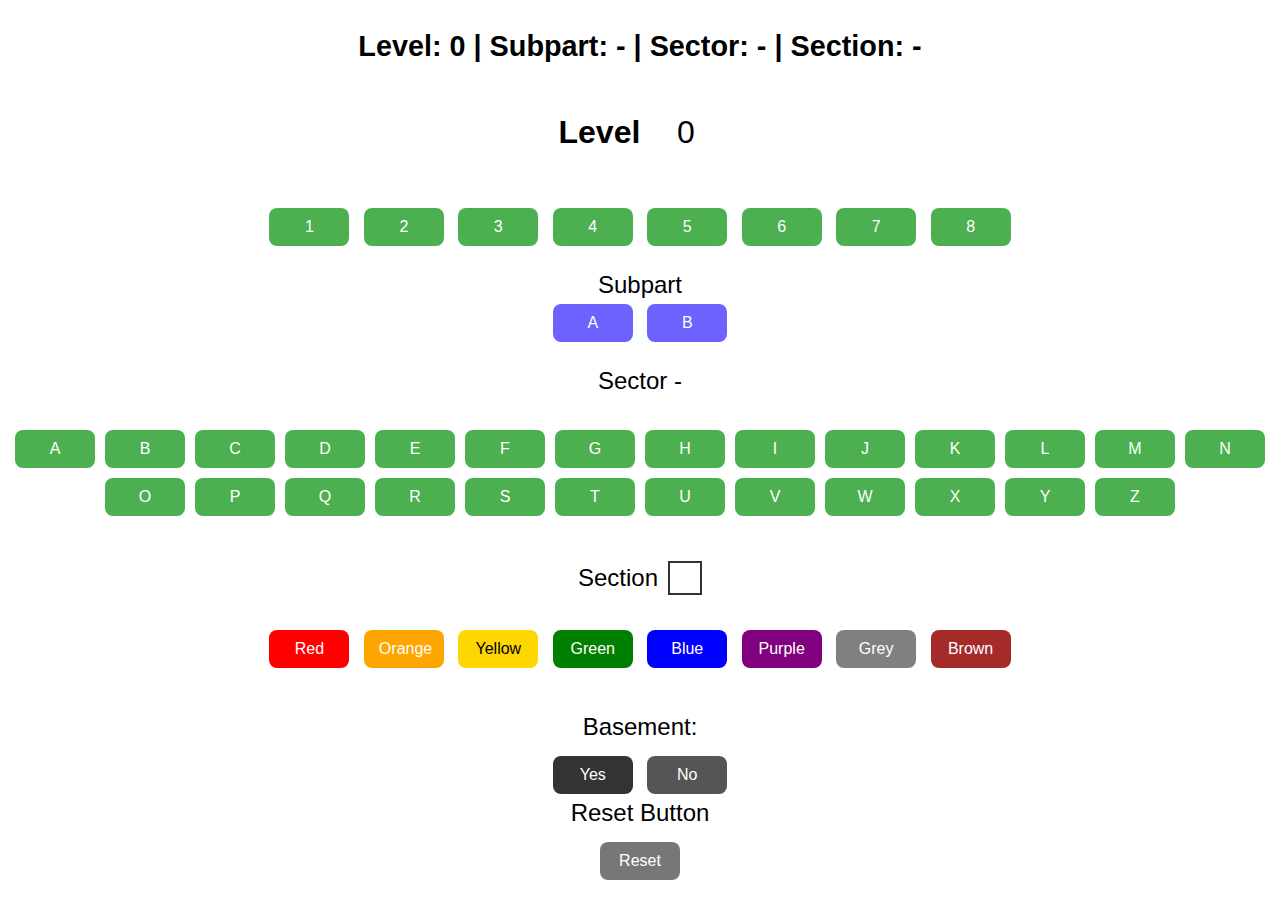
<file: index.html>
<!DOCTYPE html>
<html lang="en">
<head>
  <meta charset="UTF-8">
  <title>Level, Sector & Section Selector</title>
  <style>
    body {
      font-family: Arial, sans-serif;
      text-align: center;
      margin-top: 30px;
    }

    #summary-display {
      font-size: 1.8em;
      margin-bottom: 30px;
      font-weight: bold;
    }

    h1 {
      font-size: 2em;
      display: inline-block;
      margin-right: 10px;
    }

    #level-display {
      font-size: 2em;
      display: inline-block;
      width: 4ch;
      text-align: center;
    }

    .button-container,
    .letter-button-container,
    .color-button-container {
      margin-top: 30px;
    }

    button {
      padding: 10px 15px;
      margin: 5px;
      font-size: 16px;
      border-radius: 8px;
      border: none;
      color: white;
      cursor: pointer;
      width: 80px;
    }

    .level-button {
      background-color: #4CAF50;
    }

    .level-button:hover {
      background-color: #45a049;
    }

    .letter-button {
      background-color: #4CAF50;
    }

    .letter-button:hover {
      background-color: #45a049;
    }

    #sector-display {
      margin-top: 20px;
      font-size: 1.5em;
    }

    .section-label {
      margin-top: 40px;
      font-size: 1.5em;
      display: flex;
      justify-content: center;
      align-items: center;
      gap: 10px;
    }

    #color-preview {
      width: 30px;
      height: 30px;
      border: 2px solid #333;
      display: inline-block;
      vertical-align: middle;
    }

    .subpart-label {
      font-size: 1.5em;
      margin-top: 20px;
    }

    /* Color-specific button classes */
    .red { background-color: red; }
    .orange { background-color: orange; }
    .yellow { background-color: gold; color: black; }
    .green { background-color: green; }
    .blue { background-color: blue; }
    .purple { background-color: purple; }
    .grey { background-color: grey; }
    .brown { background-color: brown; }
  </style>
</head>
<body>

  <!-- Summary Display at Top -->
  <div id="summary-display">Level: 0 | Subpart: - | Sector: - | Section: -</div>

  <!-- Level Display -->
  <h1>Level</h1><span id="level-display">0</span>

  <!-- Level Buttons -->
  <div class="button-container" id="level-buttons">
    <button class="level-button" onclick="setLevel(1)">1</button>
    <button class="level-button" onclick="setLevel(2)">2</button>
    <button class="level-button" onclick="setLevel(3)">3</button>
    <button class="level-button" onclick="setLevel(4)">4</button>
    <button class="level-button" onclick="setLevel(5)">5</button>
    <button class="level-button" onclick="setLevel(6)">6</button>
    <button class="level-button" onclick="setLevel(7)">7</button>
    <button class="level-button" onclick="setLevel(8)">8</button>
  </div>

  <!-- Subpart Label -->
  <div class="subpart-label">Subpart</div>

  <!-- Subpart Buttons -->
  <div>
    <button onclick="setSubpart('A')" style="background-color: #6c63ff;">A</button>
    <button onclick="setSubpart('B')" style="background-color: #6c63ff;">B</button>
  </div>

  <!-- Sector Display -->
  <div id="sector-display">Sector -</div>

  <!-- Letter Buttons -->
  <div class="letter-button-container" id="letter-buttons"></div>

  <!-- Section Display -->
  <div class="section-label">
    <div>Section</div>
    <div id="color-preview"></div>
  </div>

  <!-- Color Buttons -->
  <div class="color-button-container">
    <button class="red" onclick="setColor('Red')">Red</button>
    <button class="orange" onclick="setColor('Orange')">Orange</button>
    <button class="yellow" onclick="setColor('Yellow')">Yellow</button>
    <button class="green" onclick="setColor('Green')">Green</button>
    <button class="blue" onclick="setColor('Blue')">Blue</button>
    <button class="purple" onclick="setColor('Purple')">Purple</button>
    <button class="grey" onclick="setColor('Grey')">Grey</button>
    <button class="brown" onclick="setColor('Brown')">Brown</button>
  </div>

  <!-- Basement Toggle -->
  <div style="margin-top: 40px;">
    <div style="font-size: 1.5em; margin-bottom: 10px;">Basement:</div>
    <button onclick="toggleBasement(true)" style="background-color: #333;">Yes</button>
    <button onclick="toggleBasement(false)" style="background-color: #555;">No</button>
  </div>
  <div style="font-size: 1.5em; margin-bottom: 10px;">Reset Button</div>
  <button onclick="resetSelections()" style="background-color:#777;">Reset</button>


  <script>
    let currentLevel = 0;
    let currentSector = '-';
    let currentColor = '-';
    let currentSubpart = '-';
    let isBasement = false;

    function updateSummary() {
      document.getElementById('summary-display').innerText =
        `Level: ${currentLevel} | Subpart: ${currentSubpart} | Sector: ${currentSector} | Section: ${currentColor}`;
    }

    function setLevel(value) {
      currentLevel = value;
      document.getElementById('level-display').innerText = value;
      updateSummary();
    }

    function setSubpart(value) {
      currentSubpart = value;
      updateSummary();
    }

    function setSector(letter) {
      currentSector = letter;
      document.getElementById('sector-display').innerText = "Sector " + letter;
      updateSummary();
    }

    function setColor(colorName) {
      currentColor = colorName;
      document.getElementById('color-preview').style.backgroundColor = colorName.toLowerCase();
      updateSummary();
    }

    function toggleBasement(enable) {
      isBasement = enable;
      const container = document.getElementById('level-buttons');
      container.innerHTML = ''; // Clear existing buttons

      for (let i = 1; i <= 8; i++) {
        const levelLabel = isBasement ? `B${i}` : `${i}`;
        const button = document.createElement('button');
        button.innerText = levelLabel;
        button.className = "level-button";
        button.onclick = () => setLevel(levelLabel);
        container.appendChild(button);
      }

      currentLevel = 0;
      document.getElementById('level-display').innerText = '0';
      updateSummary();
    }

    // Create A–Z letter buttons
    const letterContainer = document.getElementById('letter-buttons');
    for (let i = 0; i < 26; i++) {
      const letter = String.fromCharCode(65 + i); // A-Z
      const button = document.createElement('button');
      button.innerText = letter;
      button.className = "letter-button";
      button.onclick = () => setSector(letter);
      letterContainer.appendChild(button);
    }
    function resetSelections() {
  currentLevel = 0;
  currentSubpart = '-';
  currentSector = '-';
  currentColor = '-';
  document.getElementById('level-display').innerText = '0';
  document.getElementById('sector-display').innerText = 'Sector -';
  document.getElementById('color-preview').style.backgroundColor = '';
  updateSummary();
}

  </script>

</body>
</html>
</file>
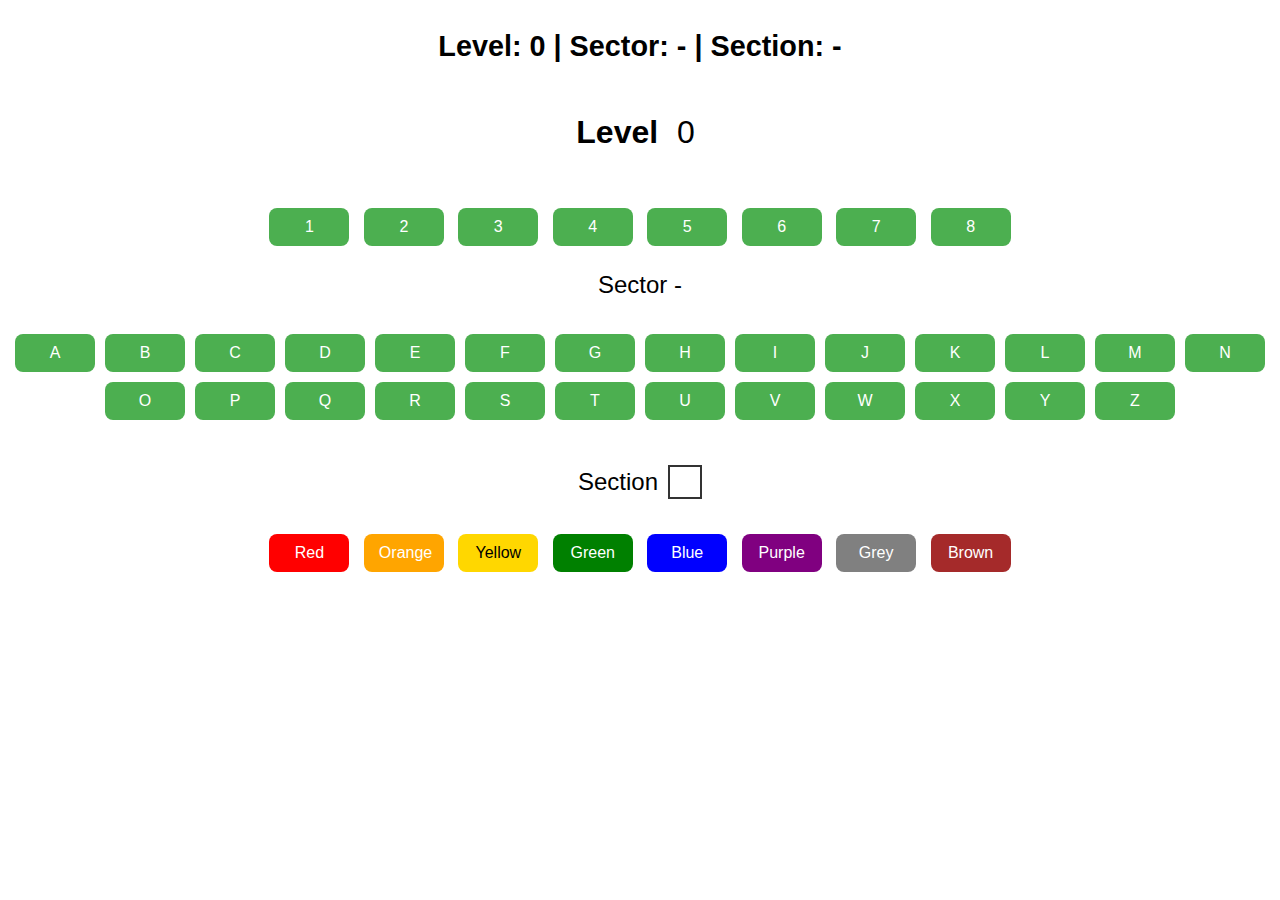
<file: Parking.html>
<!DOCTYPE html>
<html lang="en">
<head>
  <meta charset="UTF-8">
  <title>Level, Sector & Section Selector</title>
  <style>
    body {
      font-family: Arial, sans-serif;
      text-align: center;
      margin-top: 30px;
    }

    #summary-display {
      font-size: 1.8em;
      margin-bottom: 30px;
      font-weight: bold;
    }

    h1 {
      font-size: 2em;
      display: inline-block;
      margin-right: 10px;
    }

    #level-display {
      font-size: 2em;
      display: inline-block;
      width: 2ch;
      text-align: center;
    }

    .button-container,
    .letter-button-container,
    .color-button-container {
      margin-top: 30px;
    }

    button {
      padding: 10px 15px;
      margin: 5px;
      font-size: 16px;
      border-radius: 8px;
      border: none;
      color: white;
      cursor: pointer;
      width: 80px;
    }

    .level-button {
      background-color: #4CAF50;
    }

    .level-button:hover {
      background-color: #45a049;
    }

    .letter-button {
      background-color: #4CAF50;
    }

    .letter-button:hover {
      background-color: #45a049;
    }

    #sector-display {
      margin-top: 20px;
      font-size: 1.5em;
    }

    .section-label {
      margin-top: 40px;
      font-size: 1.5em;
      display: flex;
      justify-content: center;
      align-items: center;
      gap: 10px;
    }

    #color-preview {
      width: 30px;
      height: 30px;
      border: 2px solid #333;
      display: inline-block;
      vertical-align: middle;
    }

    /* Color-specific button classes */
    .red { background-color: red; }
    .orange { background-color: orange; }
    .yellow { background-color: gold; color: black; }
    .green { background-color: green; }
    .blue { background-color: blue; }
    .purple { background-color: purple; }
    .grey { background-color: grey; }
    .brown { background-color: brown; }
  </style>
</head>
<body>

  <!-- Summary Display at Top -->
  <div id="summary-display">Level: 0 | Sector: - | Section: -</div>

  <!-- Level Display -->
  <h1>Level</h1><span id="level-display">0</span>

  <!-- Level Buttons -->
  <div class="button-container">
    <button class="level-button" onclick="setLevel(1)">1</button>
    <button class="level-button" onclick="setLevel(2)">2</button>
    <button class="level-button" onclick="setLevel(3)">3</button>
    <button class="level-button" onclick="setLevel(4)">4</button>
    <button class="level-button" onclick="setLevel(5)">5</button>
    <button class="level-button" onclick="setLevel(6)">6</button>
    <button class="level-button" onclick="setLevel(7)">7</button>
    <button class="level-button" onclick="setLevel(8)">8</button>
  </div>

  <!-- Sector Display -->
  <div id="sector-display">Sector -</div>

  <!-- Letter Buttons -->
  <div class="letter-button-container" id="letter-buttons"></div>

  <!-- Section Display -->
  <div class="section-label">
    <div>Section</div>
    <div id="color-preview"></div>
  </div>

  <!-- Color Buttons -->
  <div class="color-button-container">
    <button class="red" onclick="setColor('Red')">Red</button>
    <button class="orange" onclick="setColor('Orange')">Orange</button>
    <button class="yellow" onclick="setColor('Yellow')">Yellow</button>
    <button class="green" onclick="setColor('Green')">Green</button>
    <button class="blue" onclick="setColor('Blue')">Blue</button>
    <button class="purple" onclick="setColor('Purple')">Purple</button>
    <button class="grey" onclick="setColor('Grey')">Grey</button>
    <button class="brown" onclick="setColor('Brown')">Brown</button>
  </div>

  <script>
    let currentLevel = 0;
    let currentSector = '-';
    let currentColor = '-';

    function updateSummary() {
      document.getElementById('summary-display').innerText =
        `Level: ${currentLevel} | Sector: ${currentSector} | Section: ${currentColor}`;
    }

    function setLevel(value) {
      currentLevel = value;
      document.getElementById('level-display').innerText = value;
      updateSummary();
    }

    function setSector(letter) {
      currentSector = letter;
      document.getElementById('sector-display').innerText = "Sector " + letter;
      updateSummary();
    }

    function setColor(colorName) {
      currentColor = colorName;
      document.getElementById('color-preview').style.backgroundColor = colorName.toLowerCase();
      updateSummary();
    }

    // Create A–Z letter buttons
    const container = document.getElementById('letter-buttons');
    for (let i = 0; i < 26; i++) {
      const letter = String.fromCharCode(65 + i); // A-Z
      const button = document.createElement('button');
      button.innerText = letter;
      button.className = "letter-button";
      button.onclick = () => setSector(letter);
      container.appendChild(button);
    }
  </script>

</body>
</html>
</file>
